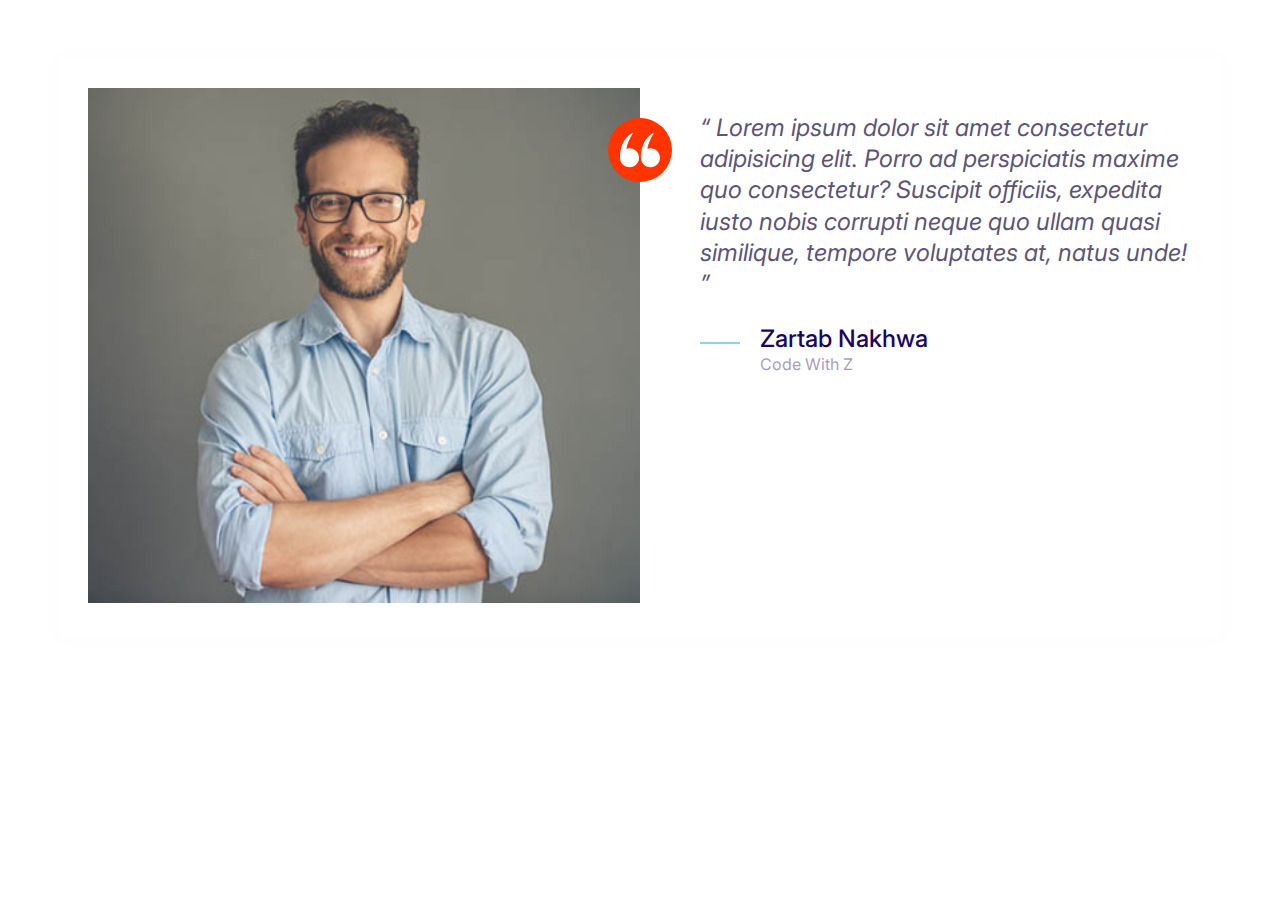
<file: index.html>
<!DOCTYPE html>
<html lang="en">
  <head>
    <meta charset="UTF-8" />
    <meta http-equiv="X-UA-Compatible" content="IE=edge" />
    <meta name="viewport" content="width=device-width, initial-scale=1.0" />
    <link rel="preconnect" href="https://fonts.googleapis.com" />
    <link rel="preconnect" href="https://fonts.gstatic.com" crossorigin />
    <link
      href="https://fonts.googleapis.com/css2?family=Inter:wght@400;600;700&display=swap"
      rel="stylesheet"
    />
    <link rel="stylesheet" href="css/style.css" />
    <title>Hostify - Go online just for $9</title>
  </head>
  <body style="padding: 5rem;">

    <div class="card testimonial">
      <div class="grid grid--1x2">
        <div class="testimonial__image">
        <img  src="images/testimonial.jpg" alt="A hapy,smiling customer">
        <span class="icon-container icon-container--accent">
          <svg class="icon icon--primary icon--white">
            <use xlink:href="images/sprite.svg#quotes"></use>
          </svg>
        </span>
      </div>
      <blockquote class="quote">
        <p class="quote__text">
          Lorem ipsum dolor sit amet consectetur adipisicing elit. Porro ad
          perspiciatis maxime quo consectetur? Suscipit officiis, expedita iusto
          nobis corrupti neque quo ullam quasi similique, tempore voluptates at,
          natus unde!
        </p>
    
        <footer>
          <div class="media">
            <div class="media__image">
              <svg class="icon icon--primary">
                <use xlink:href="images/sprite.svg#line"></use>
              </svg>
            </div>
            <div class="media__body">
              <h3 class="media__title quote__author">Zartab Nakhwa</h3>
              <p class="quote__organization">
               Code With Z
              </p>
            </div>
          </div>
          
        </footer>
      </blockquote>
      </div>


    </div>
  </body>
</html>
</file>
<file: css/style.css>
/* Color Pallete */

:root{
     --color-primary:#2584ff;
     --color-secondary:#00d9ff;
     --color-accent:#ff3400;
     --color-headings: #1b0760;
     --color-body:#918ca4;
     --color-body-darker: #5c5577;
     --color-border:#ccc;
     --border-radius:30px;
}

*,
*::after,
*::before{
    box-sizing: border-box;
}

/* Typography */

html{
    /* 62.5% of 16 px is 10 px */
    font-size: 62.5%;
}

body{
    font-family: Inter, Arial, Helvetica, sans-serif;
    color:var(--color-body);
}

h1,h2,h3{
    color:var(--color-headings);
}

h1{
    font-size: 7rem;
}

h2{
    font-size: 4rem;
}

h3{
    font-size: 3rem;
}

p{
    margin-top: 0;
}

@media screen and (min-width:1024px){
    body{
        font-size: 1.8rem;
    }
    h1{
        font-size: 8rem;
    }
    h2{
        font-size: 4rem;
    }
    h3{
        font-size: 2.4rem;
    }
}

/* Links */
a{
    text-decoration: none;
}
.link-arrow{
    color:var(--color-accent);
    text-transform: uppercase;
    font-size: 2rem;
    font-weight: bold;
}

.link-arrow::after{
    content: '-->';
    margin-left: 5px;
}

.link-arrow:hover::after{
    margin-left: 10px;
    transition: margin 0.20s;
}

@media screen and (min-width:1024px) {
    
    .link-arrow{
        font-size:1.5rem;
    }
}

/* Badges */

.badge{
    border-radius: 2rem;
    padding: 0.5rem 2rem;
    font-weight: 600;
    white-space: nowrap;
    font-size: 2rem;
}

.badge--primary{
    background: var(--color-primary);
    color:#fff;
}

.badge--secondary{
    background: var(--color-secondary);
    color:#fff;

}

.badge-small{
    font-size: 1.5rem;
}

@media screen and (min-width:1024px) {

    .badge{
        font-size: 1.5rem;
    }

    .badge-small{
        font-size: 1rem;
    }
    
}

/* Lists  */

.list{
    list-style: none;
    padding-left: 0;
    color:var(--color-headings);

}

.list--inline .list__item{
    display: inline-block;
    margin-right: 2rem;
}

.list--tick{
    list-style-image: url(../images/tick.svg);
    padding-left: 3rem;
}

.list--tick .list__item{
    padding-left: 0.5rem;
    margin-bottom: 1rem;
}

@media screen and (min-width: 1024 px) {

    .list--tick .list__item{
        padding-left: 0;
    }
    
}

/* Icons  */

.icon{
    width: 40px;
    height: 40px;
}

.icon--primary{
    fill:var(--color-primary);
}
.icon--white{
    fill:#fff;
}

.icon-container{

    background: #f3f9fa;
    width: 64px;
    height: 64px;
    border-radius: 100%;
    display: inline-flex;
    justify-content: center;
    align-items: center;

}

.icon-container--accent{
    background: var(--color-accent);
}

/* Buttons  */

.btn{
    border-radius: 40px;
    border: 0;
    font-size: 1.8rem;
    font-weight: 600;
    margin: 1rem 0;
    padding: 2rem 3rem;
    text-align: center;
    text-transform: uppercase;
    white-space: nowrap;
}

.btn--primary{
    background: var(--color-primary);
    color: #fff;
}

.btn--primary:hover{
    background: #3a8ffd;
}

.btn--secondary{
    background: var(--color-secondary);
    color: #fff;
}

.btn--secondary:hover{
    background: #05cdf0;
}

.btn--accent{
    background: var(--color-accent);
    color: #fff;
}

.btn--accent:hover{
    background: #ec3000;
}

.btn--outline{
    color: var(--color-headings);
    background: #fff;
    border: 2px solid var(--color-headings);
}

.btn--outline:hover{
    background:var(--color-headings);
    color:#fff;
}

.btn--block{
    width: 100%;
    display: inline-block;
}

@media screen and (min-width:1024px) {

    .btn{
        font-size: 1.5rem;
    }
    
}

/* Inputs  */

.input{

    padding: 1.5rem 3.5rem;
    border: 1px solid var(--color-border);
    border-radius: var(--border-radius);
    outline: 0;
    color:var(--color-headings);
    font-size: 2rem;
}

::placeholder{
    color:#cdcbd7;
}

.input-group{
    border: 1px solid var(--color-border);
    border-radius: var(--border-radius);
    display: flex;
}

.input-group .input{
    border:0;
    flex-grow: 1;
    padding: 1.5rem 1rem;

}

.input-group .btn{
    margin: 4px;
}

@media screen and (min-width:1024px) {
    
    .input{
        font-size: 1.5rem;
    }
}

/* Cards */

.card {
    border-radius: 7px;
    box-shadow: 0 0 20px 10px #fefefe;
    overflow: hidden;
    
}

.card__header,
.card__body{
    padding: 2rem 3rem;
}

.card--primary .card__header{
    background: var(--color-primary);
    color: #fff;
}

.card--secondary .card__header{
    background: var(--color-secondary);
    color:#fff;
} 

.card--secondary .badge--secondary{
    background-color: #02cdf1;
}

/* Plans */

.plan__name{
    color: #fff;
    margin: 0;
    font-weight: 500;
    font-size: 2.4rem;
}

.plan__price{
    font-size:6rem;
}

.plan__billing-cycle{
    font-size: 2.4rem;
    font-weight: 300;
    margin-right: 1rem;
    opacity: 0.8;
}

.plan__description{
    font-size: 2rem;
    font-weight: 300;
    letter-spacing: 1px;
}

.plan--popular .card__header{
    position: relative;
}

.plan--popular .card__header::before{
    content: url(../images/popular.svg);
    width: 40px;
    display: inline-block;
    position:absolute;
    top: -6px;
    right: 5%;

}

@media screen and (min-width: 1024px) {
    .plan__name {
      font-size: 1.4rem;
    }
  
    .plan__price {
      font-size: 5rem;
    }
  
    .plan__billing-cycle {
      font-size: 1.6rem;
    }
  
    .plan__description {
      font-size: 1.7rem;
    }
  }


/* Media  */

.media{
    display: flex;
}

.media__title{
    margin-top: 0;
}

.media__body{
    margin: 0 2rem;
}

/* Quotes */

.quote{
    font-size: 3rem;
    font-style: italic;
    color: var(--color-body-darker);
    line-height: 1.3;
}

.quote__text::before{
    content: open-quote;
}

.quote__text::after{
    content: close-quote;
}

.quote__author{
    font-size: 3rem;
    font-weight: 500;
    font-style: normal;
    margin-bottom: 0;
}

.quote__organization{
    color: var(--color-headings);
    opacity: 0.4;
    font-size: 2rem;
    font-style: normal;
}

@media screen and (min-width: 1024px) {
    .quote {
      font-size: 2rem;
    }
  
    .quote__author {
      font-size: 2.4rem;
    }
  
    .quote__organization {
      font-size: 1.6rem;
    }
  }

  /* Grids */

  .grid{
      display: grid;
  }

  @media screen and (min-width: 768px) {
    .grid--1x2 {
      grid-template-columns: repeat(2, 1fr);
    }
  }

  /* Testimonial */


  .testimonial{
      padding: 3rem;
  }

  .testimonial__image{
      position: relative;
      margin: 0 3rem;
  }

  .testimonial__image > img{
      width: 100%;
  }

  .testimonial__image >.icon-container{
      position: absolute;
      top:3rem;
      right: -32px;

  }


@media screen and (min-width: 768px) {
    .testimonial__image {
      margin: 0;
    }
  
    .testimonial .quote,
    .testimonial .quote__author {
      font-size: 2.4rem;
    }
  
    .testimonial .quote {
      margin-left: 6rem;
      margin-right: 0;
    }
  }
</file>
